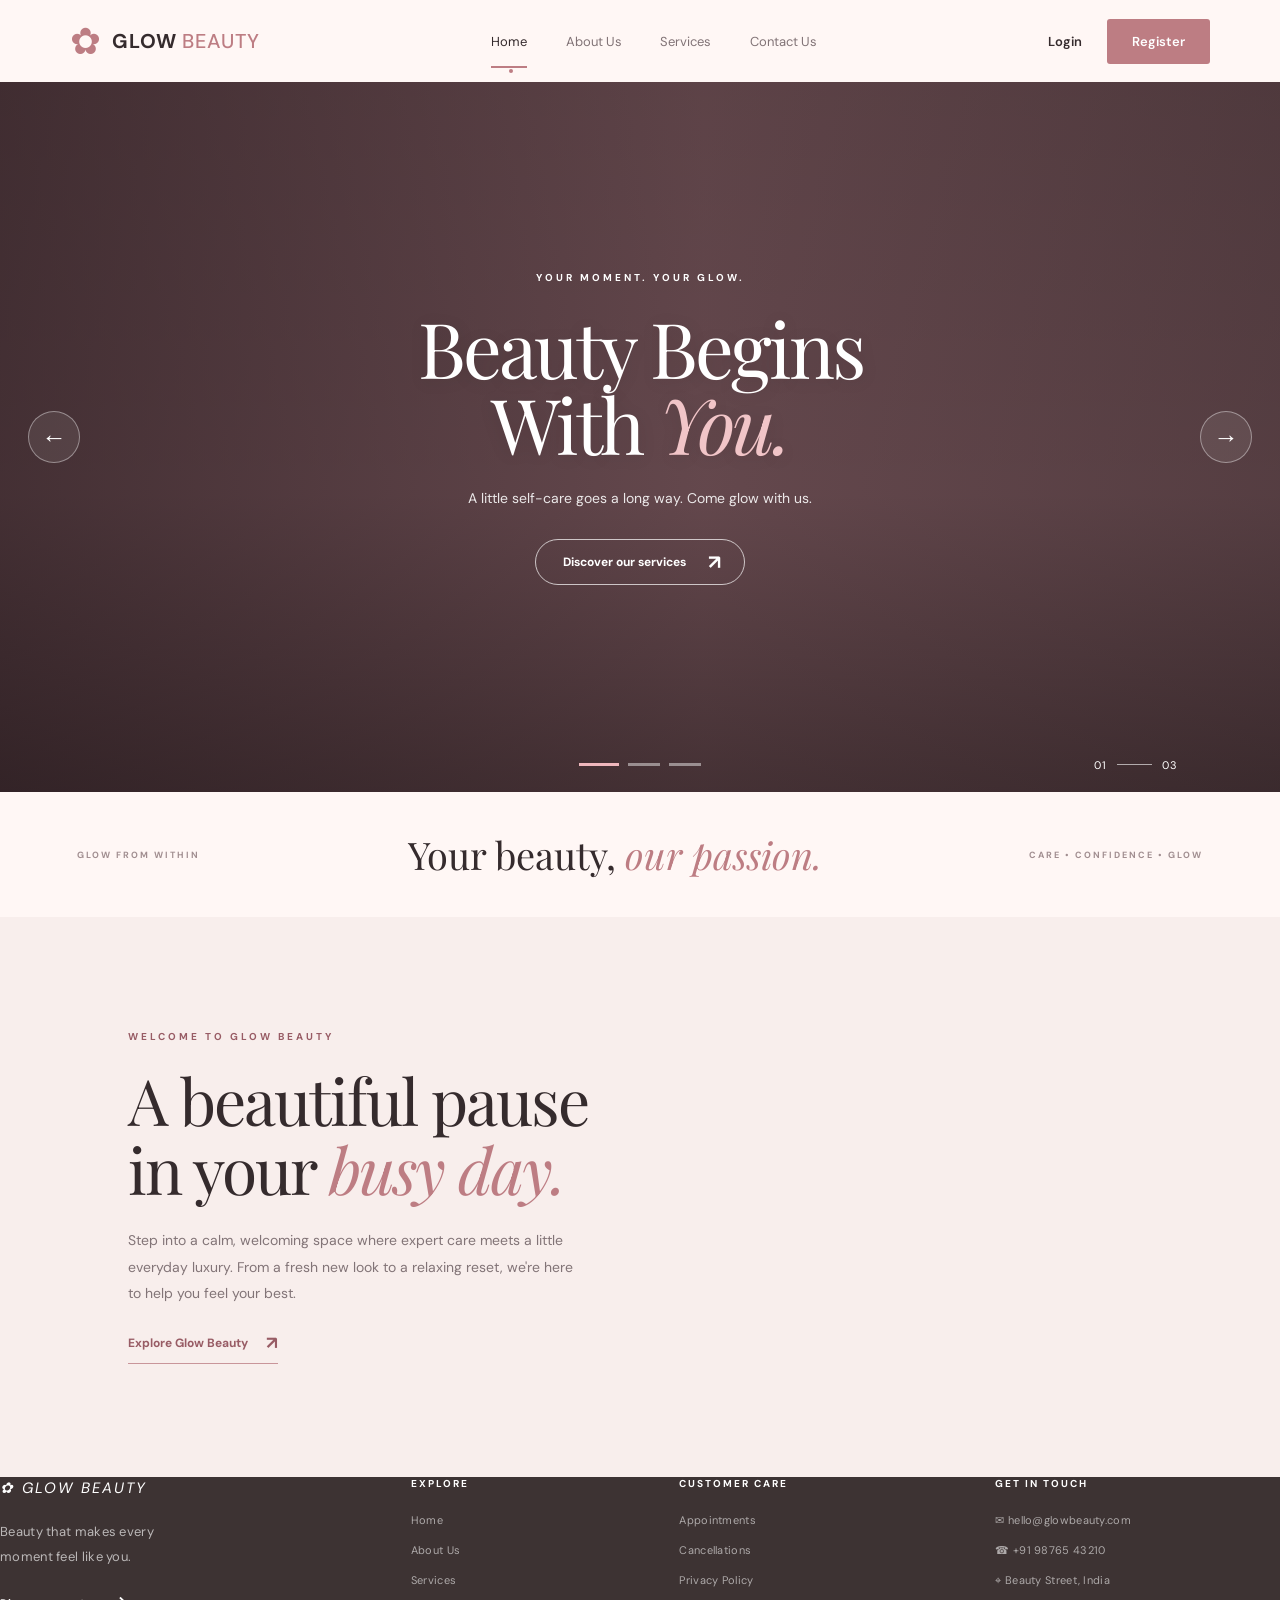
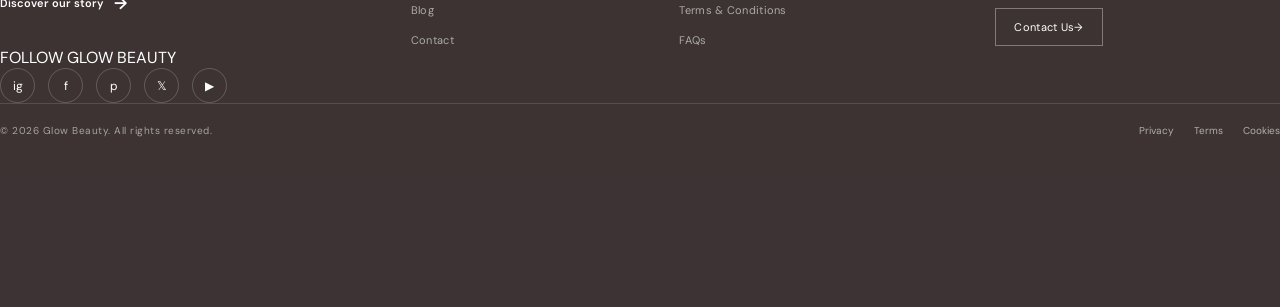
<file: index.html>
<!DOCTYPE html>
<html lang="en">
<head>
  <meta charset="UTF-8">
  <meta name="viewport" content="width=device-width, initial-scale=1.0">
  <meta name="theme-color" content="#fff7f5">
  <meta name="description" content="Glow Beauty — beauty, care and confidence in every detail.">
  <title>Glow Beauty — Home</title>
  <link rel="preconnect" href="https://fonts.googleapis.com">
  <link rel="preconnect" href="https://fonts.gstatic.com" crossorigin>
  <link href="https://fonts.googleapis.com/css2?family=DM+Sans:wght@400;500;600;700&family=Playfair+Display:ital,wght@0,400;0,500;1,400&display=swap" rel="stylesheet">
  <link rel="stylesheet" href="css/style.css">
</head>
<body>
  <header class="site-header">
    <a class="brand" href="index.html" aria-label="Glow Beauty home"><span class="brand-mark" aria-hidden="true">✿</span><span>GLOW <i>BEAUTY</i></span></a>
    <button class="menu-toggle" aria-label="Open navigation" aria-expanded="false"><span></span><span></span><span></span></button>
    <nav class="main-nav" aria-label="Main navigation">
      <a class="nav-link active" href="index.html">Home</a>
      <a class="nav-link" href="404.html">About Us</a>
      <a class="nav-link" href="404.html">Services</a>
      <a class="nav-link" href="404.html">Contact Us</a>
    </nav>
    <div class="header-actions">
      <a class="login-link" href="404.html">Login</a>
      <a class="register-link" href="404.html">Register</a>
    </div>
  </header>

  <main>
    <section class="hero" aria-label="Glow Beauty salon highlights">
      <div class="hero-image" id="heroImage"></div>
      <div class="hero-shade"></div>
      <button class="slide-arrow prev" aria-label="Previous slide"><span>←</span></button>
      <div class="hero-content">
        <p class="eyebrow" id="eyebrow">YOUR MOMENT. YOUR GLOW.</p>
        <h1 id="heroTitle">Beauty Begins<br>With <em>You.</em></h1>
        <p class="hero-subtitle" id="heroSubtitle">A little self-care goes a long way. Come glow with us.</p>
        <a class="shop-button" href="404.html">Discover our services <span aria-hidden="true">↗</span></a>
      </div>
      <button class="slide-arrow next" aria-label="Next slide"><span>→</span></button>
      <div class="hero-footer">
        <div class="slide-dots" aria-label="Choose featured slide">
          <button class="dot active" aria-label="Slide 1" data-slide="0"></button>
          <button class="dot" aria-label="Slide 2" data-slide="1"></button>
          <button class="dot" aria-label="Slide 3" data-slide="2"></button>
        </div>
        <div class="slide-count"><span id="currentSlide">01</span><i></i><span>03</span></div>
      </div>
    </section>
    <section class="intro-strip">
      <span>GLOW FROM WITHIN</span>
      <p>Your beauty, <em>our passion.</em></p>
      <span>CARE • CONFIDENCE • GLOW</span>
    </section>
    <section class="welcome-section">
      <div class="welcome-copy">
        <p class="eyebrow">WELCOME TO GLOW BEAUTY</p>
        <h2>A beautiful pause<br>in your <em>busy day.</em></h2>
        <p>Step into a calm, welcoming space where expert care meets a little everyday luxury. From a fresh new look to a relaxing reset, we're here to help you feel your best.</p>
        <a class="text-link" href="404.html">Explore Glow Beauty <span>↗</span></a>
      </div>
      <div class="welcome-photo" role="img" aria-label="Elegant beauty salon interior"></div>
    </section>
  </main>
  <footer class="site-footer">
    <div class="footer-overlay">

    <div class="footer-container">

      <!-- Brand section -->
      <div class="footer-brand">
        <a href="index.html" class="footer-logo">
          <span class="footer-logo-icon">✿</span>
          <span>GLOW BEAUTY</span>
        </a>

        <p>
          Beauty that makes every<br>
          moment feel like you.
        </p>

        <a href="404.html" class="footer-story">
          Discover our story <span>→</span>
        </a>
      </div>

      <!-- Explore section -->
      <div class="footer-column">
        <h4>EXPLORE</h4>
        <a href="index.html">Home</a>
        <a href="404.html">About Us</a>
        <a href="404.html">Services</a>
        <a href="404.html">Blog</a>
        <a href="404.html">Contact</a>
      </div>

      <!-- Customer care section -->
      <div class="footer-column">
        <h4>CUSTOMER CARE</h4>
        <a href="404.html">Appointments</a>
        <a href="404.html">Cancellations</a>
        <a href="404.html">Privacy Policy</a>
        <a href="404.html">Terms & Conditions</a>
        <a href="404.html">FAQs</a>
      </div>

       <!-- Contact section -->

      <div class="footer-column">
        <h4>GET IN TOUCH</h4>
        <a href="404.html"><span>✉</span>          
            hello@glowbeauty.com </a>
        <a href="404.html"><span>☎</span>         
            +91 98765 43210</a>
        <a href="404.html"><span>⌖</span>
          <span>Beauty Street, India</span></a>
        <a href="404.html" class="footer-contact-btn">
          Contact Us <span>→</span></a>
      </div>

    </div>

    <!-- Social media section -->
    <div class="footer-social-row">

      <span class="follow-text">FOLLOW GLOW BEAUTY</span>

      <div class="social-icons">
        <a href="#" aria-label="Instagram">ig</a>
        <a href="#" aria-label="Facebook">f</a>
        <a href="#" aria-label="Pinterest">p</a>
        <a href="#" aria-label="X">𝕏</a>
        <a href="#" aria-label="YouTube">▶</a>
      </div>

    </div>

    <!-- Copyright section -->
    <div class="footer-bottom">

      <p>© 2026 Glow Beauty. All rights reserved.</p>

      <div class="footer-legal">
        <a href="404.html">Privacy</a>
        <a href="404.html">Terms</a>
        <a href="404.html">Cookies</a>
      </div>

      
    </div>
  <script src="js/main.js"></script>
</body>
</html>
</file>
<file: css/style.css>
*{box-sizing:border-box}
:root{--paper:#fff7f5;--ink:#352b2d;--muted:#8d7d7d;--rose:#bd7d83;--rose-dark:#985c65;--line:rgba(53,43,45,.14)}
html,body{margin:0;min-height:100%;font-family:"DM Sans",sans-serif;color:var(--ink)}
body{background:var(--paper)} a{color:inherit;text-decoration:none}
.site-header{height:82px;padding:0 clamp(22px,5.5vw,92px);display:flex;align-items:center;justify-content:space-between;background:rgba(255,247,245,.97);position:relative;z-index:10}
.brand{display:inline-flex;align-items:center;gap:10px;font-size:20px;font-weight:700;letter-spacing:1px;white-space:nowrap}
.brand>span:last-child{display:flex;gap:5px}.brand i{font-style:normal;color:var(--rose);font-weight:500}
.brand-mark{font-family:Georgia,serif;font-size:37px;line-height:1;color:var(--rose);font-weight:400}
.main-nav{display:flex;align-items:center;gap:clamp(22px,3vw,48px);height:100%}
.nav-link{font-size:13px;color:#817376;height:100%;display:flex;align-items:center;position:relative;transition:color .2s}
.nav-link:hover,.nav-link.active{color:var(--ink)}
.nav-link.active:after{content:"";position:absolute;bottom:14px;left:0;right:0;height:2px;background:var(--rose)}
.nav-link.active:before{content:"";position:absolute;bottom:9px;left:50%;width:4px;height:4px;border-radius:50%;background:var(--rose)}
.header-actions{display:flex;align-items:center;gap:25px;font-size:13px;font-weight:600}
.login-link:hover{color:var(--rose-dark)}
.register-link{background:var(--rose);color:white;padding:14px 25px;border-radius:3px;transition:background .2s,transform .2s;font-size:13px;font-weight:600}
.register-link:hover{background:var(--rose-dark);transform:translateY(-1px)}
.menu-toggle{display:none;background:none;border:0;padding:8px;cursor:pointer}.menu-toggle span{display:block;width:23px;height:2px;background:var(--ink);margin:5px}
.hero{height:calc(88svh - 82px);min-height:570px;max-height:900px;position:relative;overflow:hidden;background:#76565b;color:white;display:grid;place-items:center}
.hero-image,.hero-shade{position:absolute;inset:0}
.hero-image{background-image:url("https://images.unsplash.com/photo-1560066984-138dadb4c035?auto=format&fit=crop&w=2200&q=90");background-size:cover;background-position:center 48%;transform:scale(1.015);transition:background-image .4s ease}
.hero-shade{background:linear-gradient(90deg,rgba(32,20,24,.58),rgba(40,24,29,.23) 55%,rgba(24,16,19,.35)),linear-gradient(0deg,rgba(0,0,0,.35),transparent 42%,rgba(0,0,0,.08))}
.hero-content{position:relative;z-index:2;text-align:center;width:min(760px,80vw);padding:20px 0 38px}
.eyebrow{font-size:10px;letter-spacing:3px;font-weight:700;margin:0 0 25px}
.hero h1,.error-copy h1,.welcome-copy h2{font-family:"Playfair Display",Georgia,serif;font-size:clamp(54px,6vw,94px);font-weight:400;line-height:.99;letter-spacing:-3px;margin:0;text-shadow:0 2px 18px rgba(0,0,0,.1)}
.hero h1 em,.welcome-copy h2 em{color:#f1c5c8;font-weight:400}
.hero-subtitle{font-size:14px;color:rgba(255,255,255,.88);margin:28px 0 32px}
.shop-button{display:inline-flex;align-items:center;justify-content:center;gap:22px;border:1px solid rgba(255,255,255,.7);border-radius:40px;padding:14px 23px 14px 27px;font-size:12px;font-weight:700;transition:background .2s,color .2s,transform .2s}
.shop-button:hover{background:white;color:var(--ink);transform:translateY(-2px)}.shop-button span{font-size:20px;line-height:12px}
.slide-arrow{position:absolute;z-index:3;top:50%;transform:translateY(-50%);width:52px;height:52px;border:1px solid rgba(255,255,255,.4);border-radius:50%;background:rgba(255,255,255,.08);color:white;font-size:25px;cursor:pointer;transition:background .2s}
.slide-arrow:hover{background:rgba(255,255,255,.25)}.slide-arrow.prev{left:28px}.slide-arrow.next{right:28px}
.hero-footer{position:absolute;z-index:3;bottom:26px;left:0;right:0;display:flex;align-items:center;justify-content:center}
.slide-dots{display:flex;gap:9px}.dot{width:32px;height:3px;padding:0;border:0;background:rgba(255,255,255,.45);cursor:pointer;transition:background .2s,width .2s}.dot.active{background:#efb7bd;width:40px}
.slide-count{position:absolute;right:clamp(25px,8vw,130px);display:flex;align-items:center;gap:10px;font-size:11px;letter-spacing:1px}.slide-count i{display:block;width:35px;height:1px;background:rgba(255,255,255,.6)}
.intro-strip{min-height:125px;padding:28px 6vw;display:flex;align-items:center;justify-content:space-between;gap:20px;background:#fff7f5}
.intro-strip span{font-size:9px;letter-spacing:2px;color:#a18e90;font-weight:700}.intro-strip p{font-family:"Playfair Display",serif;font-size:clamp(24px,3vw,38px);margin:0}.intro-strip em{color:var(--rose);font-weight:400}
.welcome-section{padding:85px clamp(28px,10vw,160px);display:grid;grid-template-columns:1fr 1fr;align-items:center;gap:8vw;background:#f8eeec}
.welcome-copy{max-width:470px}.welcome-copy .eyebrow{color:var(--rose-dark);margin-bottom:22px}.welcome-copy h2{font-size:clamp(42px,5vw,68px);line-height:1.08;letter-spacing:-2px;text-shadow:none}.welcome-copy h2 em{color:var(--rose)}
.welcome-copy>p:not(.eyebrow){color:#827477;line-height:1.9;font-size:14px;margin:24px 0}
.text-link{display:inline-flex;gap:18px;align-items:center;color:var(--rose-dark);font-size:12px;font-weight:700;border-bottom:1px solid #c9959a;padding-bottom:8px}.text-link span{font-size:18px}
.welcome-photo{min-height:390px;background:url("https://images.unsplash.com/photo-1600948836101-f9ffda59d250?auto=format&fit=crop&w=1200&q=85") center/cover;border-radius:48% 48% 4px 4px}
.site-footer {
    position: relative;
    width: 100%;
    min-height: 430px;
    background-image: url("https://images.unsplash.com/photo-1560066984-138dadb4c035?auto=format&fit=crop&w=2200&q=90");
    background-size: cover;
    background-position: center;
    color: #fff;
    overflow: hidden;
    padding: 65px clamp(28px, 8vw, 130px) 25px;
}

/* Dark background overlay */

.footer-overlay {
    position: absolute;
    inset: 0;
    background: rgba(35, 24, 25, 0.88);
    z-index: 0;
}

/* Main footer layout */

.footer-container {
    position: relative;
    z-index: 1;
    display: grid;
    grid-template-columns: 1.5fr 0.9fr 1.1fr 1.2fr;
    column-gap: 55px;
    row-gap: 55px;
    max-width: 1450px;
    margin: auto;
}

/* Brand section */

.footer-logo {
    display: inline-flex;
    align-items: center;
    gap: 7px;
    font-size: 15px;
    font-weight: 700;
    letter-spacing: 2px;
    margin-bottom: 22px;
}

.footer-logo span {
    font-style: italic;
    font-weight: 400;
}

.footer-brand p {
    color: rgba(255,255,255,.65);
    font-size: 13px;
    line-height: 1.9;
    margin: 0 0 22px;
    letter-spacing: .3px;
}

.footer-story {
    display: inline-flex;
    gap: 10px;
    align-items: center;
    color: white;
    font-size: 11px;
    font-weight: 600;
}

.footer-story span {
    font-size: 17px;
    transition: transform .3s;
}

.footer-story:hover span {
    transform: translateX(5px);
}

/* Footer columns */

.footer-column {
    display: flex;
    flex-direction: column;
    gap: 16px;
}

.footer-column h4 {
    font-size: 10px;
    letter-spacing: 2px;
    margin: 0 0 7px;
    color: white;
    font-weight: 700;
}

.footer-column a {
    font-size: 11px;
    color: rgba(255,255,255,.58);
    letter-spacing: .3px;
    transition: color .3s;
}

.footer-column a:hover {
    color: #f1c5c8;
}

/* Footer contact */

footer-contact {
    display: flex;
    flex-direction: column;
    gap: 16px;
}

footer-contact h4 {
    font-size: 10px;
    letter-spacing: 2px;
    margin: 0 0 7px;
    color: white;
    font-weight: 700;
}

footer-contact a {
    font-size: 11px;
    color: rgba(255,255,255,.58);
    letter-spacing: .3px;
    transition: color .3s;
}


/* Contact button */

.footer-contact-btn {
    display: inline-flex;
    align-items: center;
    justify-content: center;
    border: 1px solid rgba(255,255,255,.35);
    padding: 11px 18px;
    width: fit-content;
    margin-top: 5px;
    color: white !important;
    transition: background .3s;
}

.footer-contact-btn:hover {
    background: rgba(255,255,255,.15);
}

/* Social section */

.footer-social {
    grid-column: 1 / -1;
    border-top: 1px solid rgba(255,255,255,.13);
    padding-top: 25px;
    display: flex;
    align-items: center;
    justify-content: space-between;
}

.footer-social > span {
    font-size: 9px;
    letter-spacing: 2px;
    color: rgba(255,255,255,.6);
}

.social-icons {
    display: flex;
    align-items: center;
    gap: 13px;
}

.social-icons a {
    width: 35px;
    height: 35px;
    border: 1px solid rgba(255,255,255,.2);
    border-radius: 50%;
    display: flex;
    align-items: center;
    justify-content: center;
    font-size: 12px;
    color: white;
    transition: all .3s;
}

.social-icons a:hover {
    background: var(--rose);
    border-color: var(--rose);
    transform: translateY(-3px);
}

/* Copyright section */

.footer-bottom {
    grid-column: 1 / -1;
    border-top: 1px solid rgba(255,255,255,.13);
    padding-top: 20px;
    display: flex;
    justify-content: space-between;
    align-items: center;
}

.footer-bottom p {
    margin: 0;
    color: rgba(255,255,255,.55);
    font-size: 10px;
    letter-spacing: .5px;
}

.footer-bottom div {
    display: flex;
    gap: 20px;
}

.footer-bottom a {
    color: rgba(255,255,255,.6);
    font-size: 10px;
    transition: color .3s;
}

.footer-bottom a:hover {
    color: white;
}

/* ================================
   TABLET RESPONSIVE
================================ */

@media (max-width: 900px) {

    .footer-container {
        grid-template-columns: repeat(2, 1fr);
        column-gap: 40px;
        row-gap: 40px;
    }

    .footer-social,
    .footer-bottom {
        grid-column: 1 / -1;
    }

    .site-footer {
        padding: 55px 35px 25px;
    }
}

/* ================================
   MOBILE RESPONSIVE
================================ */

@media (max-width: 600px) {

    .site-footer {
        padding: 45px 25px 25px;
        min-height: auto;
    }

    .footer-container {
        grid-template-columns: 1fr 1fr;
        column-gap: 20px;
        row-gap: 35px;
    }

    .footer-brand {
        grid-column: 1 / -1;
    }

    .footer-column {
        gap: 14px;
    }

    .footer-column h4 {
        font-size: 9px;
        letter-spacing: 1.3px;
    }

    .footer-column a {
        font-size: 10px;
    }

    .footer-social {
        flex-direction: column;
        align-items: flex-start;
        gap: 20px;
    }

    .footer-bottom {
        flex-direction: column;
        align-items: flex-start;
        gap: 17px;
    }

    .footer-bottom div {
        gap: 16px;
    }

    .footer-bottom p,
    .footer-bottom a {
        font-size: 9px;
    }
}
.error-page{min-height:100svh}.error-page .site-header{border-bottom:1px solid var(--line)}
.error-main{min-height:calc(100svh - 82px);position:relative;display:grid;grid-template-columns:1fr 1fr;align-items:center;gap:4vw;padding:65px clamp(28px,10vw,160px) 100px;overflow:hidden}
.error-art{position:relative;min-height:390px;display:grid;place-items:center}.error-number{font-family:"Playfair Display",serif;font-size:clamp(130px,20vw,260px);line-height:1;color:#f0dfe0;letter-spacing:-14px;position:relative;z-index:1}
.error-orbit{position:absolute;border:1px solid rgba(189,125,131,.4);border-radius:50%;width:min(32vw,390px);height:min(32vw,390px);transform:rotate(-25deg)}.orbit-two{width:min(26vw,310px);height:min(38vw,460px);border-color:rgba(152,92,101,.25);transform:rotate(35deg)}
.error-spark{position:absolute;z-index:2;right:18%;top:18%;font-size:58px;color:var(--rose)}
.error-copy{max-width:470px;position:relative;z-index:2}.error-copy .eyebrow{color:var(--rose-dark);margin-bottom:22px}
.error-copy h1{font-size:clamp(48px,5.5vw,76px);line-height:1.05;letter-spacing:-2px;text-shadow:none}.error-copy h1 em{color:var(--rose);font-weight:400}
.error-copy>p:not(.eyebrow){color:#827477;line-height:1.8;font-size:14px;max-width:390px;margin:25px 0 30px}
.dark-button{background:var(--ink);border-color:var(--ink);color:white;gap:14px}.dark-button:hover{background:var(--rose-dark);border-color:var(--rose-dark);color:white}
.error-bottom{position:absolute;bottom:27px;left:clamp(28px,10vw,160px);right:clamp(28px,10vw,160px);display:flex;justify-content:space-between;color:#a18e90;font-size:9px;letter-spacing:1.8px}
@media(max-width:900px){.site-header{padding:0 26px}.main-nav{gap:20px}.header-actions{gap:15px}.hero h1{font-size:clamp(52px,8vw,76px)}.welcome-section{padding-left:6vw;padding-right:6vw;gap:5vw}.error-main{padding-left:6vw;padding-right:6vw;gap:2vw}.error-bottom{left:6vw;right:6vw}}
@media(max-width:680px){.site-header{height:72px;padding:0 20px}.brand{font-size:17px;gap:7px}.brand-mark{font-size:32px}.menu-toggle{display:block;margin-left:auto;margin-right:12px}.header-actions{gap:10px}.login-link{font-size:12px}.register-link{padding:11px 15px;font-size:12px}.main-nav{display:none;position:absolute;top:72px;left:0;right:0;height:auto;background:var(--paper);padding:10px 22px 20px;box-shadow:0 12px 18px rgba(0,0,0,.08);align-items:stretch;gap:0;flex-direction:column}.main-nav.open{display:flex}.nav-link{height:auto;padding:13px 0;border-bottom:1px solid var(--line)}.nav-link.active:after,.nav-link.active:before{display:none}
.hero{height:calc(85svh - 72px);min-height:540px}.hero-image{background-position:56% center}.hero-content{width:86vw;padding-bottom:30px}.eyebrow{font-size:9px;letter-spacing:2.2px;margin-bottom:20px}.hero h1{font-size:clamp(45px,11vw,68px);letter-spacing:-2px}.hero-subtitle{font-size:12px;margin:22px 0 27px}.slide-arrow{width:40px;height:40px;font-size:20px;top:auto;bottom:18px;transform:none}.slide-arrow.prev{left:18px}.slide-arrow.next{right:18px}.hero-footer{bottom:35px}.slide-count{display:none}
.intro-strip{flex-direction:column;text-align:center;gap:10px;padding:27px 15px}.intro-strip span{font-size:8px}.welcome-section{grid-template-columns:1fr;padding:55px 25px;gap:35px}.welcome-copy{text-align:center;margin:auto}.welcome-copy h2{font-size:48px}.welcome-photo{min-height:300px}.site-footer{padding:22px 20px;font-size:7px;letter-spacing:1px}
.error-main{min-height:calc(100svh - 72px);grid-template-columns:1fr;padding:40px 25px 95px;gap:0;text-align:center}.error-art{min-height:210px;grid-row:1}.error-number{font-size:145px;letter-spacing:-9px}.error-orbit{width:230px;height:230px}.orbit-two{width:190px;height:270px}.error-spark{right:18%;top:10%;font-size:38px}.error-copy{margin:-3px auto 0}.error-copy .eyebrow{font-size:9px;margin-bottom:16px}.error-copy h1{font-size:49px}.error-copy>p:not(.eyebrow){font-size:13px;margin:18px auto 24px}.error-bottom{left:20px;right:20px;bottom:20px;font-size:7px;letter-spacing:1px}}
@media(max-width:390px){.header-actions{gap:8px}.register-link{padding:10px 12px}.brand{font-size:15px}.brand-mark{font-size:29px}.hero h1{font-size:43px}.error-copy h1{font-size:44px}}
</file>
